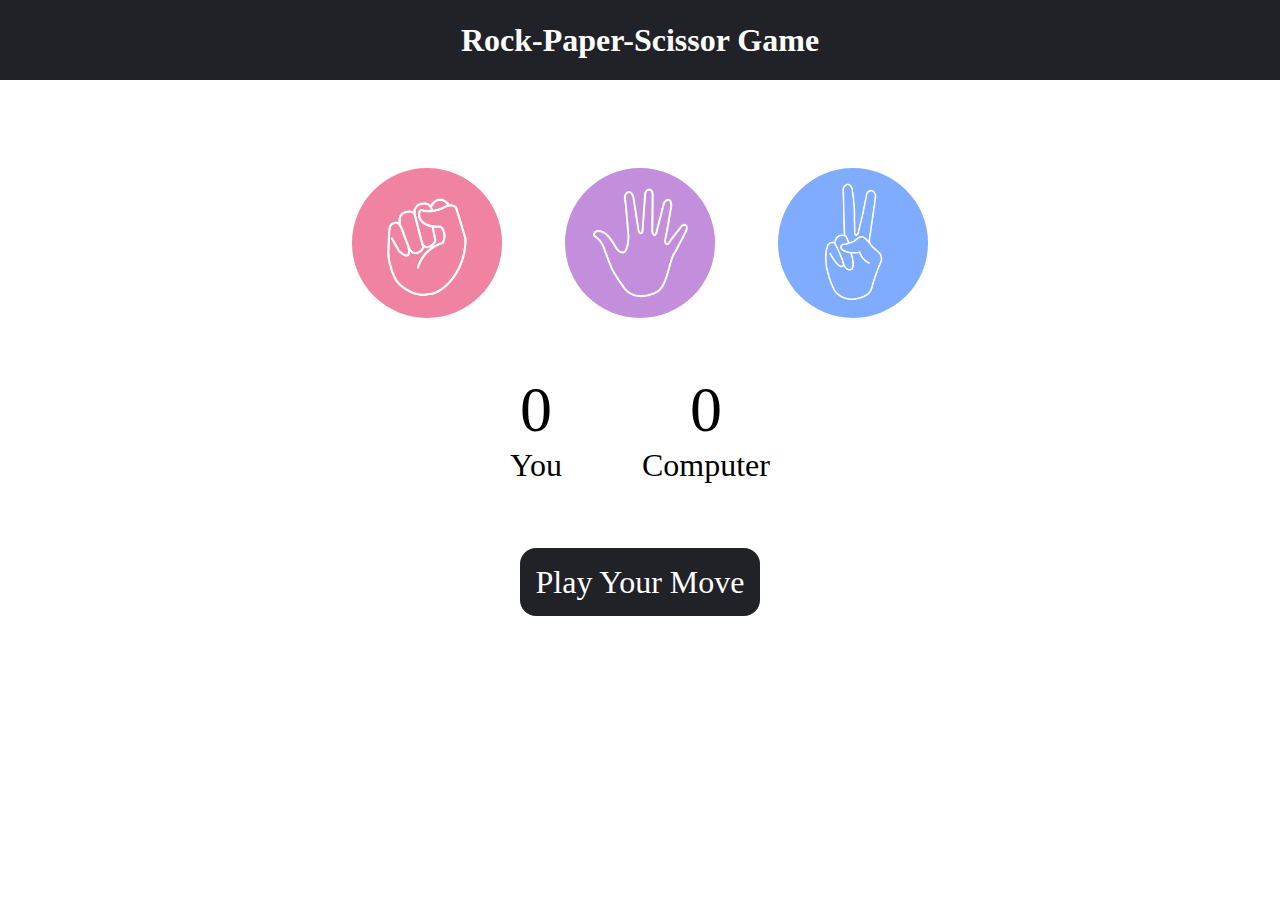
<file: Rock-Paper-Scissor/index.html>
<!DOCTYPE html>
<html lang="en">
<head>
    <meta charset="UTF-8">
    <meta name="viewport" content="width=device-width, initial-scale=1.0">
    <title>Rock-Paper-Scissor Game</title>
    <link rel="stylesheet" href="style.css">
</head>
<body>
    <h1>Rock-Paper-Scissor Game</h1>

    <div class="choices">
        <div class="choice" id="rock">
            <img src="images/rock.png" alt="rock">
        </div>
        <div class="choice" id="paper">
            <img src="images/paper.png" alt="rock">
        </div>
        <div class="choice" id="scissors">
            <img src="images/scissors.png" alt="rock">
        </div>
    </div>

    <div class="score-board">
        <div class="score">
            <p id="user-score">0</p>
            <p>You</p>
        </div>
        <div class="score">
            <p id="comp-score">0</p>
            <p>Computer</p>
        </div>
    </div>

    <div class="msg-container">
        <p id="msg">Play Your Move</p>
    </div>

    <script src="app.js"></script>
</body>
</html>
</file>
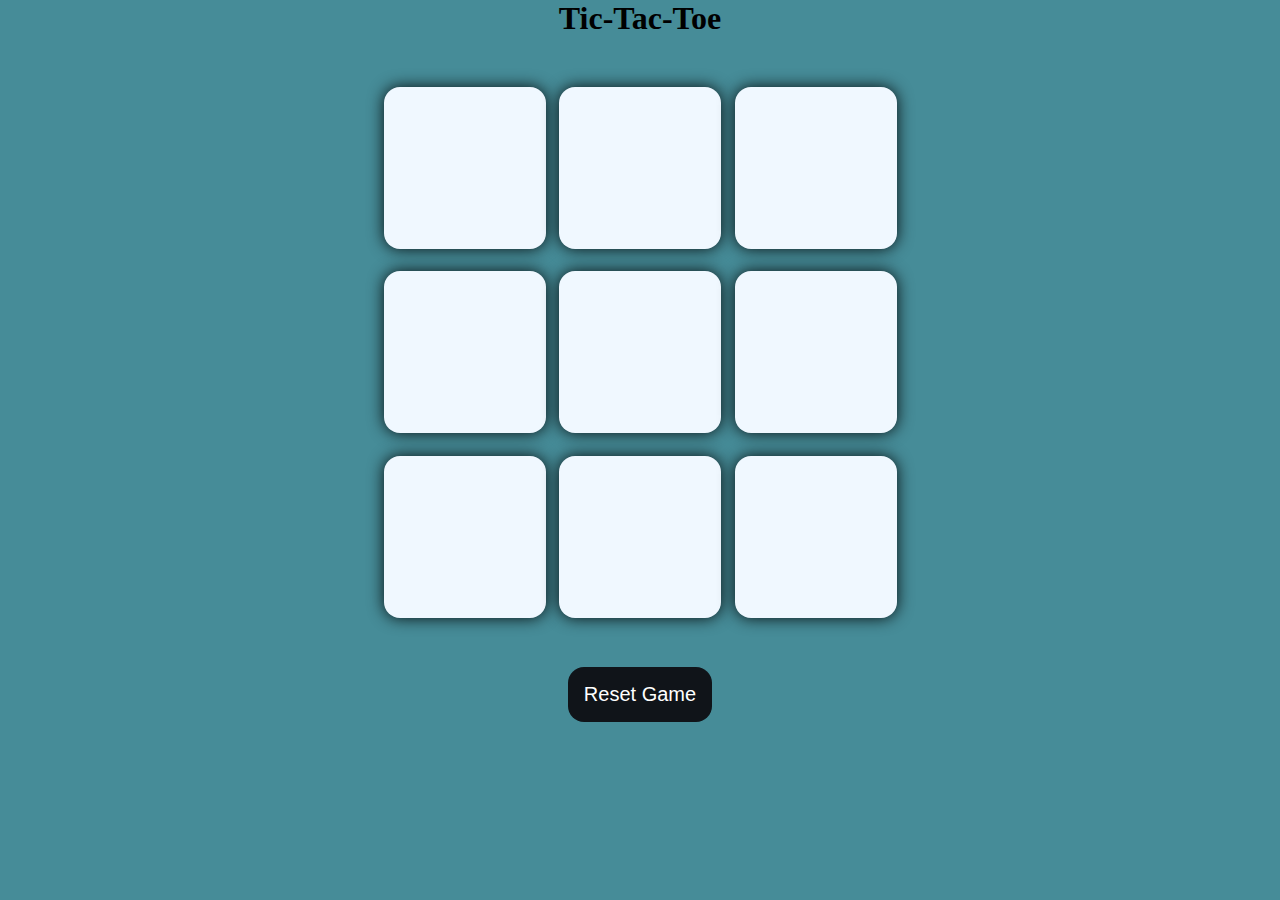
<file: tictactoe/index.html>
<!DOCTYPE html>
<html lang="en">
<head>
    <meta charset="UTF-8">
    <meta name="viewport" content="width=device-width, initial-scale=1.0">
    <title>Tic-Tac-Toe Game</title>
    <link rel="stylesheet" href="style.css">
</head>
<body>
    <div class="msg-container hide">
        <p id="msg">Winner</p>
        <button id="new-btn">New Game</button>
    </div>
    <main>
        <h1>Tic-Tac-Toe</h1>
        <div class="container">
            <div class="game">
                <button class="box"></button>
                <button class="box"></button>
                <button class="box"></button>
                <button class="box"></button>
                <button class="box"></button>
                <button class="box"></button>
                <button class="box"></button>
                <button class="box"></button>
                <button class="box"></button>
            </div>
        </div>
        <button id="reset-btn">Reset Game</button>
    </main>
    <script src="app.js"></script>
</body>
</html>
</file>
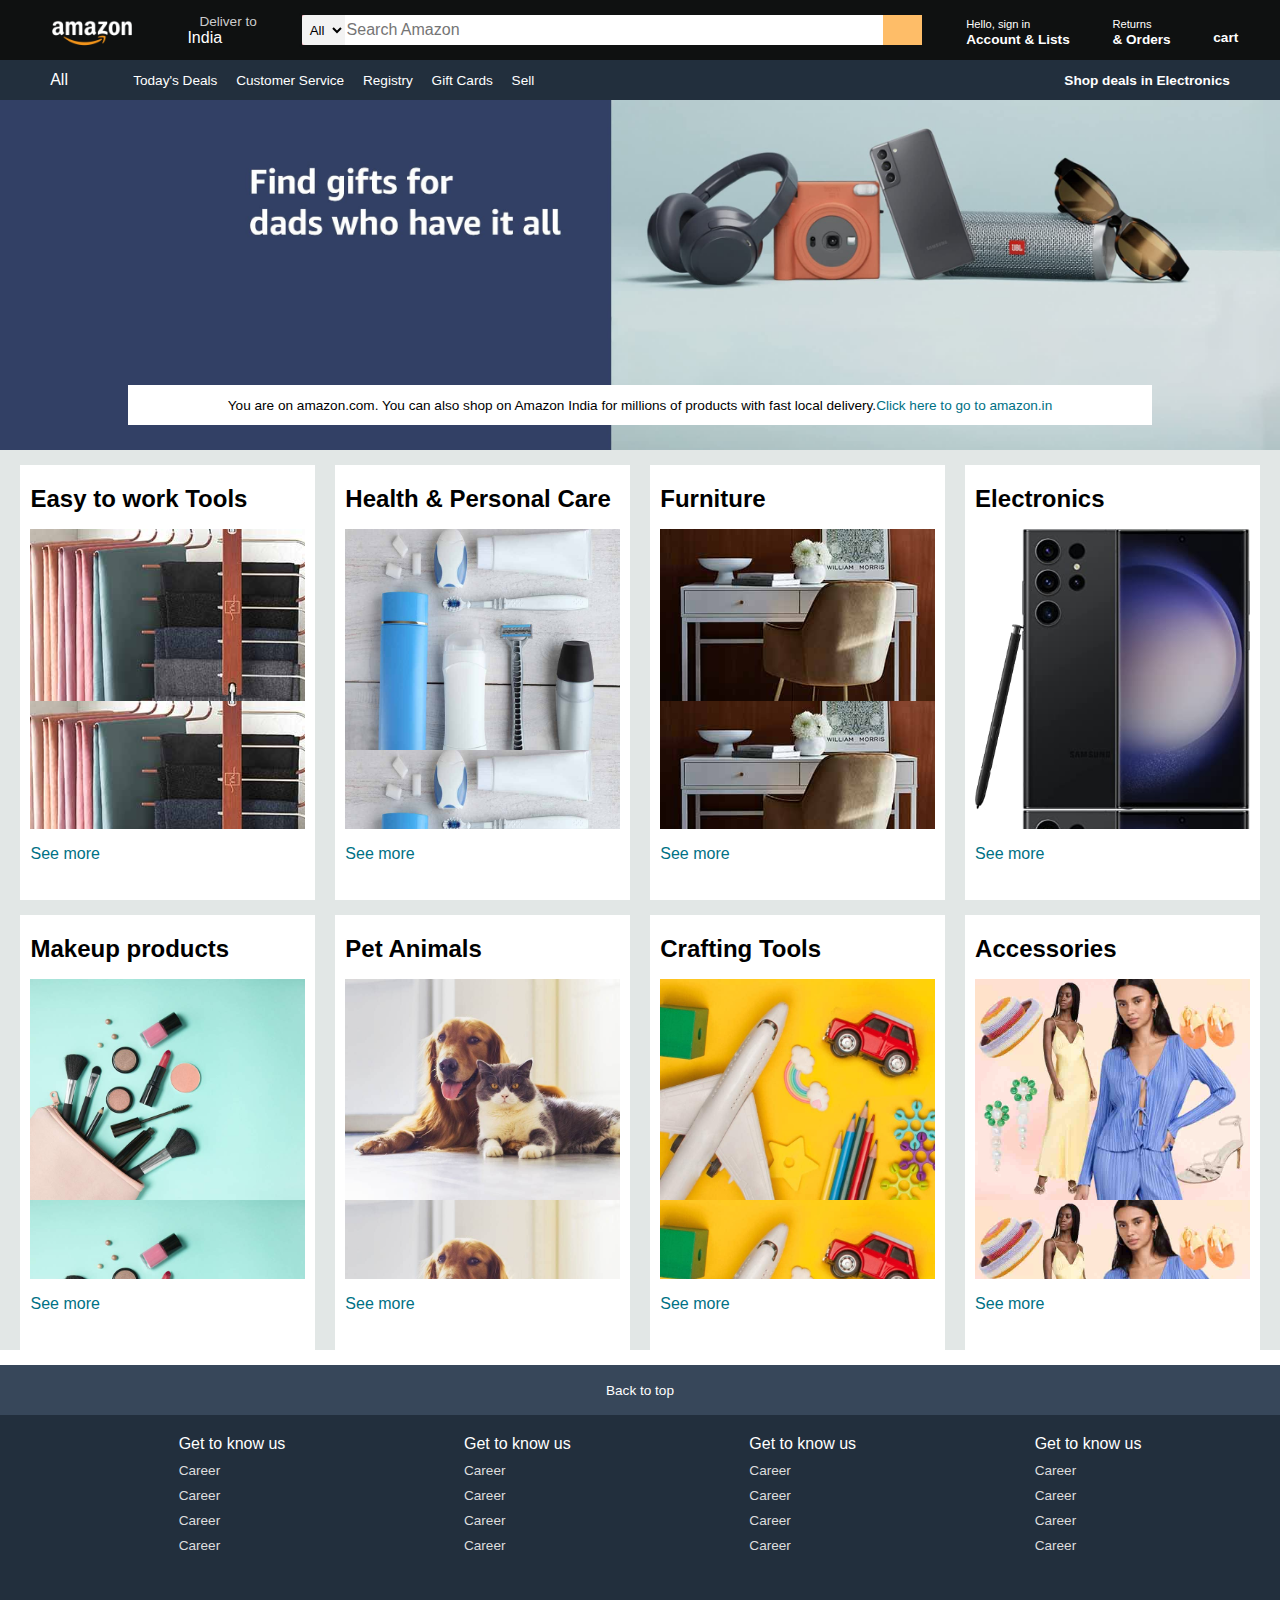
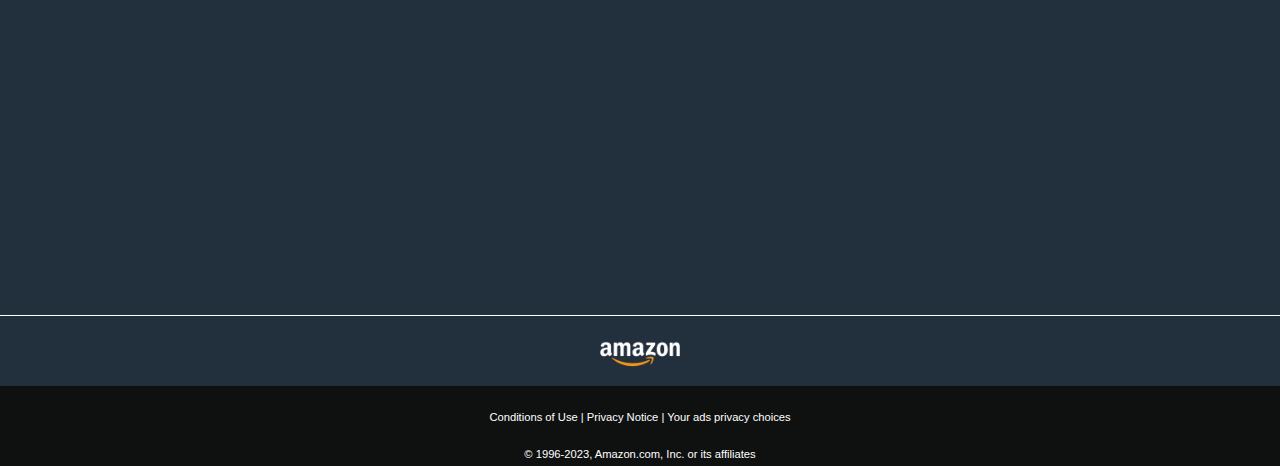
<file: amazon-clone/amazonclone.html>
<!DOCTYPE html>
<html lang="en">

<head>
    <meta charset="UTF-8">
    <meta name="viewport" content="width=device-width, initial-scale=1.0">
    <title>Amazon</title>
    <link rel="stylesheet" href="https://cdnjs.cloudflare.com/ajax/libs/font-awesome/6.5.1/css/all.min.css"
        integrity="sha512-DTOQO9RWCH3ppGqcWaEA1BIZOC6xxalwEsw9c2QQeAIftl+Vegovlnee1c9QX4TctnWMn13TZye+giMm8e2LwA=="
        crossorigin="anonymous" referrerpolicy="no-referrer" />
    <link rel="stylesheet" href="style.css">
</head>

<body>
    <header>
        <div class="navbar">
            <div class="nav-logo border">
                <div class="logo"></div>
            </div>

            <div class="nav-address border">
                <div class="nav-icon">
                    <p class="add-first">Deliver to</p>
                    <div class="add-icon">
                        <i class="fa-solid fa-location-dot"></i>
                        <p class="add-sec">India</p>
                    </div>
                </div>
            </div>

            <div class="nav-search border">
                <select name="" id="" class="search-select">
                    <option value="">All</option>
                </select>
                <input type="text" placeholder="Search Amazon" class="search-input">
                <div class="search-icon">
                    <i class="fa-solid fa-magnifying-glass"></i>
                </div>
            </div>

            <div class="nav-signin border">
                <p><span>Hello, sign in</span></p>
                <p class="nav-sec">Account & Lists</p>
            </div>

            <div class="nav-return border">
                <p><span>Returns</span></p>
                <p class="nav-sec">& Orders</p>
            </div>

            <div class="nav-cart border">
                <i class="fa-solid fa-cart-shopping"></i>
                cart
            </div>
        </div>

        <div class="panel">
            <div class="panel-all">
                <i class="fa-solid fa-bars"></i>
                All
            </div>
            <div class="panel-ops">
                <p>Today's Deals</p>
                <p>Customer Service</p>
                <p>Registry</p>
                <p>Gift Cards</p>
                <p>Sell</p>
            </div>
            <div class="panel-deals">
                Shop deals in Electronics
            </div>
        </div>
    </header>

    <div class="hero-section">
            <div class="hero-msg">
                <p>You are on amazon.com. You can also shop on Amazon India for millions of products with fast local delivery.<a>Click here to go to amazon.in</a></p>
            </div>
    </div>

    <div class="shop-section">
        <div class="box1 box">
            <div class="box-content">
                <h2>Easy to work Tools</h2>
                <div class="box-img" style="background-image: url('images/box1_image.jpg');"></div>
                <p>See more</p>
            </div>
        </div>
        <div class="box2 box">
            <div class="box-content">
                <h2>Health & Personal Care</h2>
                <div class="box-img" style="background-image: url('images/box2_image.jpg');"></div>
                <p>See more</p>
            </div>
        </div>
        <div class="box3 box">
            <div class="box-content">
                <h2>Furniture</h2>
                <div class="box-img" style="background-image: url('images/box3_image.jpg');"></div>
                <p>See more</p>
            </div>
        </div>
        <div class="box4 box">
            <div class="box-content">
                <h2>Electronics</h2>
                <div class="box-img" style="background-image: url('images/box4_image.jpg');"></div>
                <p>See more</p>
            </div>
        </div>
        <div class="box5 box">
            <div class="box-content">
                <h2>Makeup products</h2>
                <div class="box-img" style="background-image: url('images/box5_image.jpg');"></div>
                <p>See more</p>
            </div>
        </div>
        <div class="box6 box">
            <div class="box-content">
                <h2>Pet Animals</h2>
                <div class="box-img" style="background-image: url('images/box6_image.jpg');"></div>
                <p>See more</p>
            </div>
        </div>
        <div class="box7 box">
            <div class="box-content">
                <h2>Crafting Tools</h2>
                <div class="box-img" style="background-image: url('images/box7_image.jpg');"></div>
                <p>See more</p>
            </div>
        </div>
        <div class="box8 box">
            <div class="box-content">
                <h2>Accessories</h2>
                <div class="box-img" style="background-image: url('images/box8_image.jpg');"></div>
                <p>See more</p>
            </div>
        </div>
    </div>

    <footer>
        <div class="foot-panel1">
            Back to top
        </div>
        <div class="foot-panel2">
            <ul>
                <p>Get to know us</p>
                <a>Career</a>
                <a>Career</a>
                <a>Career</a>
                <a>Career</a>
            </ul>
            <ul>
                <p>Get to know us</p>
                <a>Career</a>
                <a>Career</a>
                <a>Career</a>
                <a>Career</a>
            </ul>
            <ul>
                <p>Get to know us</p>
                <a>Career</a>
                <a>Career</a>
                <a>Career</a>
                <a>Career</a>
            </ul>
            <ul>
                <p>Get to know us</p>
                <a>Career</a>
                <a>Career</a>
                <a>Career</a>
                <a>Career</a>
            </ul>
        </div>
        <div class="foot-panel3">
            <div class="logo"></div>
        </div>
        <div class="foot-panel4">
            <div class="pages">
                <a>Conditions of Use | </a>
                <a>Privacy Notice | </a>
                <a>Your ads privacy choices</a>
            </div>
            <div class="copyright">
                © 1996-2023, Amazon.com, Inc. or its affiliates
            </div>
        </div>
    </footer>
</body>

</html>
</file>
<file: Rock-Paper-Scissor/style.css>
*{
    margin: 0;
    padding: 0;
    text-align: center;
}

h1{
    background-color: #212227;
    color: white;
    height: 5rem;
    line-height: 5rem;
}

.choices{
    display: flex;
    justify-content: center;
    align-items: center;
    gap: 3rem;
    margin-top: 5rem;
}
.choice{
    height: 165px;
    width: 165px;
    border-radius: 50%;
    display: flex;
    justify-content: center;
    align-items: center;

}
.choice:hover{
    cursor: pointer;
    background-color: #212227;
}

img{
   height: 150px;
   width: 150px;
   object-fit: cover;
   border-radius: 50%;
}

.score-board{
    display: flex;
    justify-content: center;
    align-items: center;
    font-size: 2rem;
    margin-top: 3rem;
    gap: 5rem;
}

#user-score,
#comp-score{
    font-size: 4rem;
}

.msg-container{
    margin-top: 5rem;
}

#msg{
    
    background-color: #212227;
    color: white;
    font-size: 2rem;
    display: inline;
    padding: 1rem;
    border-radius: 1rem;
}
</file>
<file: tictactoe/style.css>
*{
    margin: 0;
    padding: 0;
    box-sizing: border-box;
}
body{
    background-color: #468C98;
    text-align: center;
    display: flex;
    flex-direction: column;
    justify-content: center;
    align-items: center;
}
.container{
    height: 70vh;
    width: 70vw;
    display: flex;
    justify-content: center;
    align-items: center;
}
.game{
    height: 60vmin;
    width: 60vmin;
    gap: 1.5vmin;
    display: flex;
    flex-wrap: wrap;
    justify-content: center;
    align-items: center;
}
.box{
    height: 18vmin;
    width: 18vmin;
    border-radius: 1rem;
    border: none;
    box-shadow: 0 0 1rem rgba(0, 0, 0, 0.9);
    font-size: 8vmin;
    background-color: aliceblue;
    font-weight: 700;
}
#reset-btn{
    padding: 1rem;
    font-size: 1.25rem;
    background-color: #101419;
    color: white;
    border: none;
    border-radius: 1rem;
}

#new-btn {
    padding: 1rem;
    font-size: 1.25rem;
    background-color: #101419;
    color: white;
    border: none;
    border-radius: 1rem;

}
#msg {
    color: white;
    font-size: 8vmin;
}

.msg-container {
    height: 100vh;
    display: flex;
    flex-wrap: wrap;
    justify-content: center;
    align-items: center;
    flex-direction: column;
    gap: 0.8rem;
}

.hide{
    display: none;
}
</file>
<file: amazon-clone/style.css>
* {
    margin: 0;
    font-family: Arial;
    border: border-box;
}

.navbar {
    height: 60px;
    background-color: #0f1111;
    color: white;
    display: flex;
    align-items: center;
    justify-content: space-evenly;
}

.nav-logo {
    height: 50px;
    width: 100px;
}

.logo {
    background-image: url("amazon_logo.png");
    background-size: cover;
    height: 50px;
    width: 100%;
}

.border {
    border: 1px solid transparent;
}

.border:hover {
    border: 1px solid white;
}

/**box2**/
.add-first {
    color: #cccccc;
    font-size: 0.85rem;
    margin-left: 15px;
}

.add-sec {
    font-size: 1rem;
    margin-left: 3px;
}

.add-icon {
    display: flex;
}

/*box3*/
.nav-search {
    display: flex;
    justify-content: space-evenly;
    background-color: pink;
    border-radius: 4px;
    height: 30px;
    width: 620px;
    border: 3px solid #0f1111;
}

.search-select {
    background-color: #f3f3f3;
    width: 50px;
    text-align: center;
    border-top-left-radius: 4px;
    border-bottom-left-radius: 4px;
    border: none;
}

.search-input {
    width: 100%;
    font-size: 1rem;
    border: none;
}

.search-icon {
    width: 45px;
    display: flex;
    justify-content: center;
    align-items: center;
    font-size: 1.2rem;
    background-color: #febd68;
    color: #0f1111;
}

.nav-search:hover {
    border: 3px solid #febd68;
}

/**box4**/
span {
    font-size: 0.7rem;
}

/**box5**/
.nav-sec {
    font-size: 0.85rem;
    font-weight: 700;
}

/**box6**/
.nav-cart i {
    font-size: 35px;
}

.nav-cart {
    font-size: 0.85rem;
    font-weight: 700;
}

/**panel**/
.panel{
    height: 40px;
    background-color: #222f3d;
    display: flex;
    color: white;
    align-items: center;
    justify-content: space-evenly;
}

.panel-ops p{
    display: inline;
    margin-left: 15px;
}

.panel-ops{
    width: 70%;
    font-size: 0.85rem;
}

.panel-deals{
    font-size: 0.85rem;
    font-weight: 700;
}

/**hero section**/
.hero-section{
    background-image: url("hero_image.jpg");
    background-size: cover;
    height: 350px;
    display: flex;
    justify-content: center;
    align-items: flex-end;
}

.hero-msg{
    background-color: white;
    color: black;
    height: 40px;
    display: flex;
    align-items: center;
    justify-content: center;
    font-size: 0.85rem;
    width: 80%;
    margin-bottom: 25px;
}

.hero-msg a{
    color: #007185;
}

/**shop section**/
.shop-section{
    display: flex;
    flex-wrap: wrap;
    justify-content: space-evenly;
    background-color: #e2e7e6;
}

.box{
 /*   border: 2px solid black;*/
    height: 400px;
    width: 23%;
    background-color: white;
    padding: 20px 0px 15px;
    margin-top: 15px;
}
.box-content{
    margin-left: 10px;
    margin-right: 10px;
}

.box-content p{
    color: #007185;
}

.box-img{
    height: 300px;
    background-size: contain;
    margin-top: 1rem;
    margin-bottom: 1rem;    
}

/**footer**/
footer{
    margin-top: 15px;
}
.foot-panel1{
    background-color: #37475a;
    color: white;
    height: 50px;
    display: flex;
    justify-content: center;
    align-items: center;
    font-size: 0.85rem;
}
.foot-panel2{
    background-color: #222f3d;
    color: white;
    height: 500px;
    display: flex;
    justify-content: space-evenly;
}

ul{
    margin-top: 20px;
}

ul a{
    display: block;
    font-size: 0.85rem;
    margin-top: 10px;
    color: #dddddd;
}

.foot-panel3{
    background-color: #222f3d;
    color: white;
    border-top: 0.5px solid white;
    height: 70px;
    display: flex;
    justify-content: center;
    align-items: center;
}

.logo{
    background-image: url("amazon_logo.png");
    background-size: cover;
    height: 50px;
    width: 100px;
}
.foot-panel4{
    background-color: #0f1111;
    color: white;
    height: 80px;
    font-size: 0.7rem;
    text-align: center;
}
.pages{

    padding: 25px;
}
</file>
